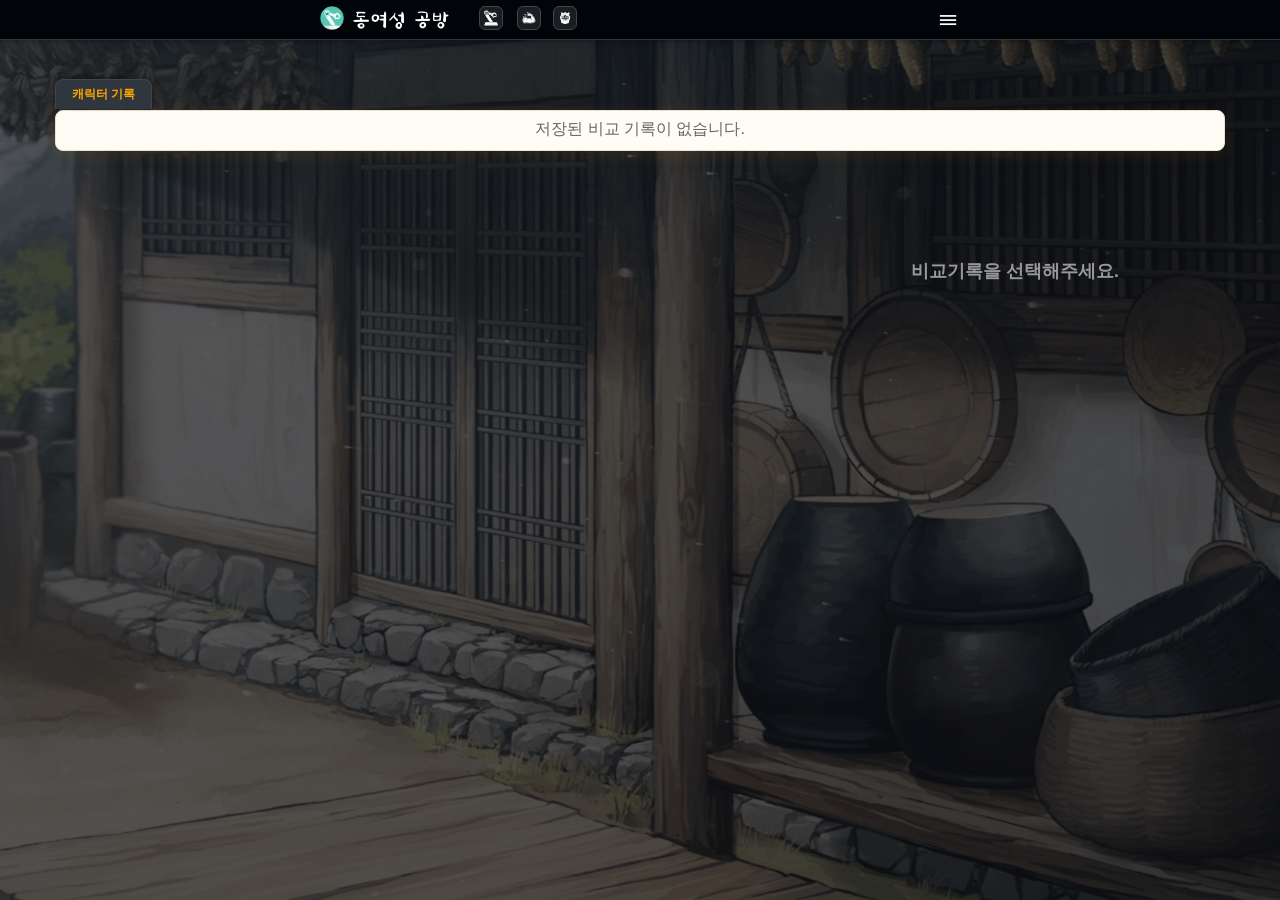
<file: hero.html>
<!DOCTYPE html>
<html lang="ko">
<head>
  <meta charset="UTF-8">
  <meta name="viewport" content="width=device-width, initial-scale=1.0">
  <title>딜량 비교 - 동여성 공방</title>
  <link rel="icon" type="image/png" sizes="32x32" href="icon/main32x32.png">
  <link rel="stylesheet" href="style.css?v=2.2.2">
  <link rel="stylesheet" href="hero-tab.css?v=1.0.0">
  <link rel="stylesheet" href="components.css?v=1.0.0">
  <link rel="stylesheet" href="responsive.css?v=1.0.0">
</head>
<body class="sub-page-active hero-mode-active">

<!-- 상단 고정 헤더 + 캐릭터 목록 통합 래퍼 -->
<div id="sticky-wrapper">
  <div id="char-list-container" class="hidden">
    <div id="sort-container">
      <div class="sort-icon-all" title="전체 보기">ALL</div>
      <img src="icon/fire.webp" class="sort-icon" data-attr="0" title="불 속성 정렬">
      <img src="icon/water.webp" class="sort-icon" data-attr="1" title="물 속성 정렬">
      <img src="icon/wood.webp" class="sort-icon" data-attr="2" title="나무 속성 정렬">
      <img src="icon/light.webp" class="sort-icon" data-attr="3" title="빛 속성 정렬">
      <img src="icon/dark.webp" class="sort-icon" data-attr="4" title="어둠 속성 정렬">
      <div class="sort-icon-fav" title="즐겨찾기 보기">★</div>
    </div>
    <div class="image-row">
      <img src="images/tayangsuyi.webp" class="main-image" style="background-color: #30363d;" data-id="tayangsuyi">
      <img src="images/choiyuhee.webp" class="main-image" style="background-color: #30363d;" data-id="choiyuhee">
      <img src="images/choiyuhyun.webp" class="main-image" style="background-color: #30363d;" data-id="choiyuhyun">
      <img src="images/kumoyama.webp" class="main-image" style="background-color: #30363d;" data-id="kumoyama">
      <img src="images/khafka.webp" class="main-image" style="background-color: #30363d;" data-id="khafka">
      <img src="images/beernox.webp" class="main-image" style="background-color: #30363d;" data-id="beernox">
      <img src="images/dallawan.webp" class="main-image" style="background-color: #30363d;" data-id="dallawan">      
      <img src="images/kyrian.webp" class="main-image" style="background-color: #30363d;" data-id="kyrian">
      <img src="images/meng.webp" class="main-image" style="background-color: #30363d;" data-id="meng">
      <img src="images/baade.webp" class="main-image" style="background-color: #30363d;" data-id="baade">
      <img src="images/locke.webp" class="main-image" style="background-color: #30363d;" data-id="locke">
      <img src="images/orem.webp" class="main-image" style="background-color: #30363d;" data-id="orem">
      <img src="images/leo.webp" class="main-image" style="background-color: #30363d;" data-id="leo">
      <img src="images/tyrantino.webp" class="main-image" style="background-color: #30363d;" data-id="tyrantino">
      <img src="images/wang.webp" class="main-image" style="background-color: #30363d;" data-id="wang">
      <img src="images/anuberus.webp" class="main-image" style="background-color: #30363d;" data-id="anuberus">
      <img src="images/shinrirang.webp" class="main-image" style="background-color: #30363d;" data-id="shinrirang">
      <img src="images/tamrang.webp" class="main-image" style="background-color: #30363d;" data-id="tamrang">
      <img src="images/goldenryder.webp" class="main-image" style="background-color: #30363d;" data-id="goldenryder">
      <img src="images/jetblack.webp" class="main-image" style="background-color: #30363d;" data-id="jetblack">
      <img src="images/rutenix.webp" class="main-image" style="background-color: #30363d;" data-id="rutenix">
      <img src="images/duncan.webp" class="main-image" style="background-color: #30363d;" data-id="duncan">
      <img src="images/famido.webp" class="main-image" style="background-color: #30363d;" data-id="famido">
      <img src="images/rikano.webp" class="main-image" style="background-color: #30363d;" data-id="rikano">
      <img src="images/bossren.webp" class="main-image" style="background-color: #30363d;" data-id="bossren">
    </div>
  </div>

  <div id="sticky-header" class="sticky-header">
    <div class="sticky-content" style="padding-left: 5px;">
      <a href="index.html"><img src="icon/main.png" class="header-main-icon-btn" title="동여성 공방"></a>
      <span id="sticky-header-title">동여성 공방</span>
      <div id="header-shortcuts" class="header-shortcuts-area">
        <a href="index.html"><img src="icon/main-m.png" class="header-shortcut-icon" title="캐릭터 목록" style="width: 24px; height: 24px; margin-right: 2px;"></a>
        <a href="hero.html"><img src="icon/compe-m.png" class="header-shortcut-icon" title="딜량 비교 (Hero)"></a>
        <a href="simulator.html"><img src="icon/simul-m.png" class="header-shortcut-icon" title="전투 시뮬레이터"></a>
      </div>
      <button id="char-list-toggle-btn" class="header-btn">≡</button>
    </div>
  </div>
</div>

<div id="content-display" class="hero-mode">
  <div class="main-content-column" style="display: block !important;">
    <div id="hero-tab-content">
        <!-- hero-tab.js에 의해 렌더링됨 -->
    </div>
  </div>
</div>

<script type="module">
    import { renderHeroTab, clearHeroTabRemnants } from './hero-tab.js';
    import { state } from './state.js';
    import { updateStats } from './logic.js';

    document.addEventListener('DOMContentLoaded', () => {
        state.currentId = 'hero';
        clearHeroTabRemnants();
        const mockDom = {
            newSectionArea: document.getElementById('hero-tab-content'),
            statsArea: { innerHTML: '' } // 안전장치
        };
        renderHeroTab(mockDom, updateStats);
    });
</script>

</body>
</html>
</file>
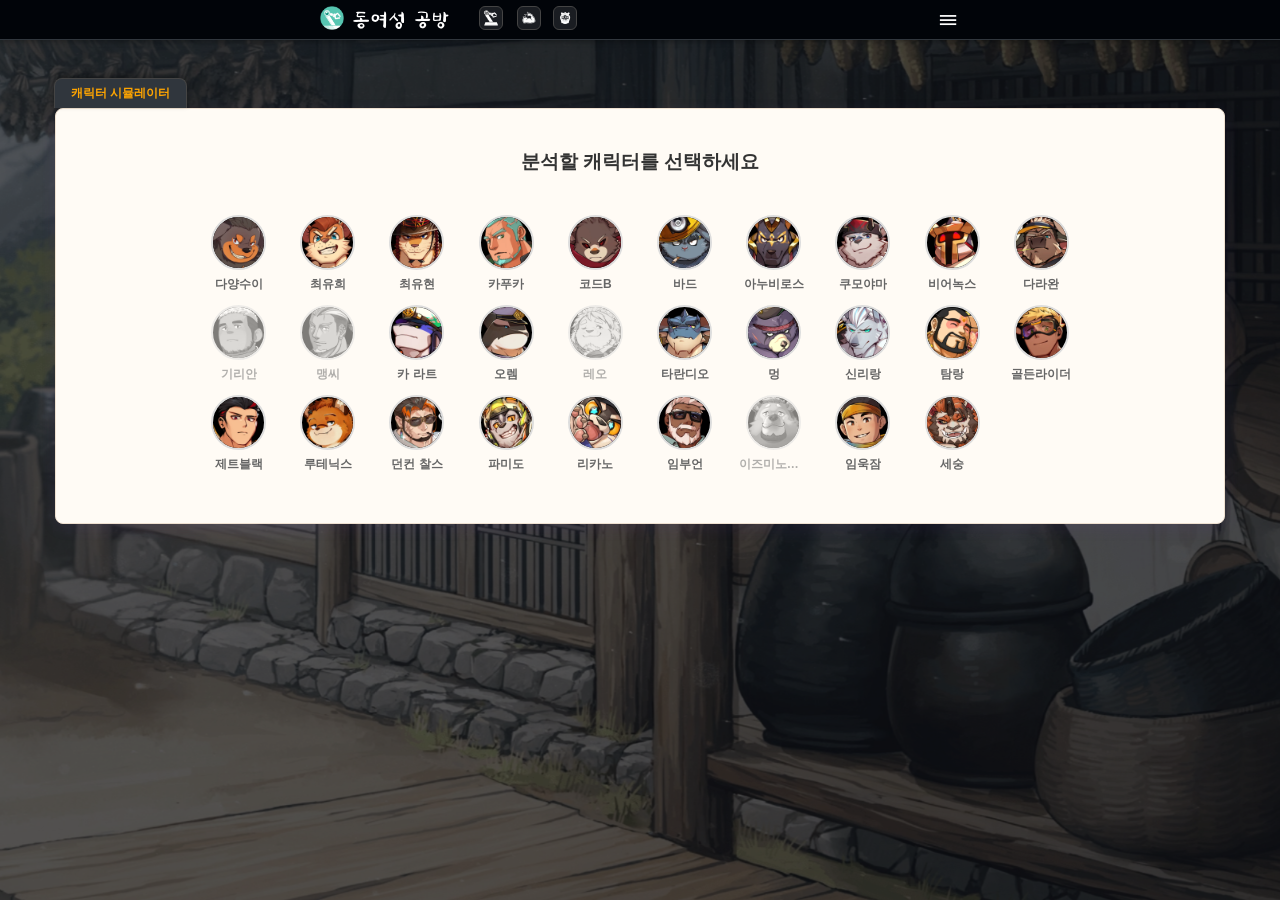
<file: simulator.html>
<!DOCTYPE html>
<html lang="ko">
<head>
  <meta charset="UTF-8">
  <meta name="viewport" content="width=device-width, initial-scale=1.0">
  <title>전투 시뮬레이터 - 동여성 공방</title>
  <link rel="icon" type="image/png" sizes="32x32" href="icon/main32x32.png">
  <link rel="stylesheet" href="style.css?v=2.2.2">
  <link rel="stylesheet" href="hero-tab.css?v=1.0.0">
  <link rel="stylesheet" href="simulator.css?v=1.0.0">
  <link rel="stylesheet" href="components.css?v=1.0.0">
  <link rel="stylesheet" href="responsive.css?v=1.0.0">
</head>
<body class="sub-page-active hero-mode-active">

<!-- 상단 고정 헤더 + 캐릭터 목록 통합 래퍼 -->
<div id="sticky-wrapper">
  <div id="char-list-container" class="hidden">
    <div id="sort-container">
      <div class="sort-icon-all" title="전체 보기">ALL</div>
      <img src="icon/fire.webp" class="sort-icon" data-attr="0" title="불 속성 정렬">
      <img src="icon/water.webp" class="sort-icon" data-attr="1" title="물 속성 정렬">
      <img src="icon/wood.webp" class="sort-icon" data-attr="2" title="나무 속성 정렬">
      <img src="icon/light.webp" class="sort-icon" data-attr="3" title="빛 속성 정렬">
      <img src="icon/dark.webp" class="sort-icon" data-attr="4" title="어둠 속성 정렬">
      <div class="sort-icon-fav" title="즐겨찾기 보기">★</div>
    </div>
    <div class="image-row">
      <img src="images/tayangsuyi.webp" class="main-image" style="background-color: #30363d;" data-id="tayangsuyi">
      <img src="images/choiyuhee.webp" class="main-image" style="background-color: #30363d;" data-id="choiyuhee">
      <img src="images/choiyuhyun.webp" class="main-image" style="background-color: #30363d;" data-id="choiyuhyun">
      <img src="images/kumoyama.webp" class="main-image" style="background-color: #30363d;" data-id="kumoyama">
      <img src="images/khafka.webp" class="main-image" style="background-color: #30363d;" data-id="khafka">
      <img src="images/beernox.webp" class="main-image" style="background-color: #30363d;" data-id="beernox">
      <img src="images/dallawan.webp" class="main-image" style="background-color: #30363d;" data-id="dallawan">      
      <img src="images/kyrian.webp" class="main-image" style="background-color: #30363d;" data-id="kyrian">
      <img src="images/meng.webp" class="main-image" style="background-color: #30363d;" data-id="meng">
      <img src="images/baade.webp" class="main-image" style="background-color: #30363d;" data-id="baade">
      <img src="images/locke.webp" class="main-image" style="background-color: #30363d;" data-id="locke">
      <img src="images/orem.webp" class="main-image" style="background-color: #30363d;" data-id="orem">
      <img src="images/leo.webp" class="main-image" style="background-color: #30363d;" data-id="leo">
      <img src="images/tyrantino.webp" class="main-image" style="background-color: #30363d;" data-id="tyrantino">
      <img src="images/wang.webp" class="main-image" style="background-color: #30363d;" data-id="wang">
      <img src="images/anuberus.webp" class="main-image" style="background-color: #30363d;" data-id="anuberus">
      <img src="images/shinrirang.webp" class="main-image" style="background-color: #30363d;" data-id="shinrirang">
      <img src="images/tamrang.webp" class="main-image" style="background-color: #30363d;" data-id="tamrang">
      <img src="images/goldenryder.webp" class="main-image" style="background-color: #30363d;" data-id="goldenryder">
      <img src="images/jetblack.webp" class="main-image" style="background-color: #30363d;" data-id="jetblack">
      <img src="images/rutenix.webp" class="main-image" style="background-color: #30363d;" data-id="rutenix">
      <img src="images/duncan.webp" class="main-image" style="background-color: #30363d;" data-id="duncan">
      <img src="images/famido.webp" class="main-image" style="background-color: #30363d;" data-id="famido">
      <img src="images/rikano.webp" class="main-image" style="background-color: #30363d;" data-id="rikano">
      <img src="images/bossren.webp" class="main-image" style="background-color: #30363d;" data-id="bossren">
    </div>
  </div>

  <div id="sticky-header" class="sticky-header">
    <div class="sticky-content" style="padding-left: 5px;">
      <a href="index.html"><img src="icon/main.png" class="header-main-icon-btn" title="동여성 공방"></a>
      <span id="sticky-header-title">동여성 공방</span>
      <div id="header-shortcuts" class="header-shortcuts-area">
        <a href="index.html"><img src="icon/main-m.png" class="header-shortcut-icon" title="캐릭터 목록" style="width: 24px; height: 24px; margin-right: 2px;"></a>
        <a href="hero.html"><img src="icon/compe-m.png" class="header-shortcut-icon" title="딜량 비교 (Hero)"></a>
        <a href="simulator.html"><img src="icon/simul-m.png" class="header-shortcut-icon" title="전투 시뮬레이터"></a>
      </div>
      <button id="char-list-toggle-btn" class="header-btn">≡</button>
    </div>
  </div>
</div>

<div id="content-display" class="hero-mode">
  <div class="main-content-column" style="display: block !important;">
    <div id="simulator-page" style="display: block !important; text-align: left; margin-top: 0; width: 100%;">
        <div class="hero-tab-tag">
            <div class="hero-tag-content">캐릭터 시뮬레이터</div>
        </div>
        <div class="hero-graph-container" style="background: #fffbf5; border: 1px solid #eee0d0; border-radius: 8px; padding: 20px; color: #333; box-shadow: 0 4px 15px rgba(111, 66, 193, 0.1); margin-top: 0;">
            <div id="simulator-content"></div>
        </div>
    </div>
  </div>
</div>

<script type="module">
    import { initSimulator } from './simulator.js?v=20260117_FINAL';
    import { state } from './state.js';
    import { updateStats } from './logic.js';

    document.addEventListener('DOMContentLoaded', () => {
        state.currentId = 'simulator';
        initSimulator();
    });
</script>

</body>
</html>
</file>
<file: style.css>
/* 
   Main Stylesheet Hub
   This file imports modular CSS components in the correct order to maintain layout stability.
*/

@import "css/base.css";
@import "css/header.css";
@import "css/nav.css";
@import "css/content.css";
@import "css/stats.css";
@import "css/skills.css";
@import "css/hero-tab.css";
@import "css/simulator.css";
@import "css/responsive.css";

/* 
   Custom Overrides
   Any quick fixes or character-specific temporary styles can be added here.
*/

/* 시뮬레이터 바로가기 버튼 */
.sim-shortcut-btn {
  position: absolute !important;
  top: 90px !important; /* 85px에서 90px로 이동 */
  right: 15px !important; /* left에서 right로 변경 */
  background: transparent !important;
  border: none !important;
  border-radius: 0 !important;
  padding: 5px !important; /* 별 버튼과 패딩 맞춤 */
  font-size: 1.5em !important; /* 번개 크기를 키움 */
  cursor: pointer !important;
  display: flex !important;
  align-items: center !important;
  justify-content: center !important;
  transition: all 0.2s !important;
  z-index: 10 !important;
  line-height: 1 !important;
  color: #c3a6ff !important; 
  /* 이미지 번짐 방지를 위해 필터 제거 */
  filter: none !important;
  /* 원형에서 둥근 사각형으로 변경 */
  box-shadow: none !important; 
  background: #6f42c1 !important; 
  border-radius: 8px !important; /* 10px 정도로 둥근 모서리 */
  width: 30px;
  height: 30px;
  transform: rotate(0deg) !important; 
}

/* 내부 번개 이미지 흰색으로 변환 */
.sim-shortcut-btn img {
  filter: brightness(0) invert(1);
}

.sim-shortcut-btn:hover:not(:disabled) {
  transform: rotate(0deg) scale(1.1) !important; /* 마우스오버 시 1.1배 확대 */
}

.sim-shortcut-btn:disabled {
  opacity: 0.2 !important;
  cursor: not-allowed !important;
  filter: grayscale(100%) !important;
}

/* 캐릭터 보고서 바로가기 버튼 */
.char-report-btn {
  position: absolute !important;
  top: 50px !important; /* 60px에서 50px로 이동 */
  right: 15px !important; 
  background: #28a745 !important; 
  border: none !important;
  border-radius: 8px !important; 
  width: 30px;
  height: 30px;
  cursor: pointer !important;
  display: flex !important;
  align-items: center !important;
  justify-content: center !important;
  transition: all 0.2s !important;
  z-index: 10 !important;
  color: white !important;
  box-shadow: none !important; 
}

/* 내부 이미지 흰색으로 변환 */
.char-report-btn img {
  filter: brightness(0) invert(1);
}

.char-report-btn:hover:not(:disabled) {
  transform: scale(1.1) !important;
}

.char-report-btn:disabled {
  opacity: 0.2 !important;
  cursor: not-allowed !important;
  filter: grayscale(100%) !important;
}

/* 보고서 모달 커스텀 스크롤바 (오버레이 스타일 개선) */
#report-modal-body::-webkit-scrollbar {
  width: 10px;
}
#report-modal-body::-webkit-scrollbar-track {
  background: transparent;
}
#report-modal-body::-webkit-scrollbar-thumb {
  background-color: rgba(0, 0, 0, 0.2);
  border-radius: 10px;
  border: 3px solid transparent; /* 투명 테두리로 핸들을 얇게 만듦 */
  background-clip: content-box; /* 색상이 테두리 안쪽에만 칠해지게 함 */
}
#report-modal-body::-webkit-scrollbar-thumb:hover {
  background-color: rgba(0, 0, 0, 0.4);
}

/* [추가] PC 버전 헤더 경계선 강제 제거 */
@media screen and (min-width: 1100px) {
  .char-header-row {
    border-bottom: none !important;
  }
}
</file>
<file: hero-tab.css>
/* =========================================
   Hero Tab & Comparison Styles
   ========================================= */
.hero-graph-container {
  display: flex;
  flex-direction: column;
  align-items: stretch;
  background: #fffbf5;
  padding: 0;
  border: 1px solid #eee0d0;
  border-radius: 8px;
  margin-bottom: 10px;
  box-shadow: 0 4px 15px rgba(255, 165, 0, 0.1);
  margin-top: 0;
  width: 100%;
  grid-column: 1 / -1;
}

.hero-tab-tag {
  display: flex;
  align-items: flex-end;
  margin-top: -46px;
  margin-left: -1px;
  margin-bottom: 0;
}

.hero-tag-content {
  background: #30363d;
  color: #ffa500;
  font-size: 0.75em;
  font-weight: bold;
  padding: 6px 16px;
  border-radius: 8px 8px 0 0;
  border: 1px solid #444;
  border-bottom: none;
  z-index: 1;
  box-shadow: 0 -3px 6px rgba(0,0,0,0.3);
}

.graph-img-grid {
  display: flex;
  flex-wrap: nowrap;
  gap: 20px;
  align-items: end;
  overflow-x: auto;
  padding-bottom: 10px;
  scrollbar-width: none;
  cursor: grab;
}

.snapshot-wrapper {
  display: flex;
  flex-direction: column;
  align-items: center;
  justify-content: flex-end;
  position: relative;
  flex: 0 0 auto;
  transition: opacity 0.12s, transform 0.12s;
}

.snapshot-wrapper.deleting {
  opacity: 0;
  transform: scale(0.95);
  pointer-events: none;
}

.snapshot-img {
  width: 70px;
  height: 180px;
  object-fit: cover;
  border-radius: 6px;
  border: 2px solid #ddd;
  cursor: copy;
  background: black;
  margin-bottom: 8px;
  transition: all 0.2s;
}

.snapshot-wrapper.selected .snapshot-img {
  border: 2px solid #6f42c1;
  box-shadow: 0 0 10px rgba(111, 66, 193, 0.6);
}

.snapshot-del-btn {
  position: absolute;
  top: 0;
  right: 0;
  width: 20px;
  height: 20px;
  background: #dc3545;
  color: white;
  border: none;
  border-radius: 50%;
  font-size: 12px;
  cursor: pointer;
  display: flex;
  align-items: center;
  justify-content: center;
  z-index: 10;
}

.snapshot-bar-container {
  width: 50px;
  height: 100px;
  background: #eee;
  border-radius: 4px;
  position: relative;
  margin-bottom: 0;
  display: flex;
  align-items: flex-end;
  overflow: hidden;
}

.snapshot-bar {
  width: 100%;
  background: linear-gradient(to top, #ffa500, #ff8c00);
  transition: height 0.5s ease-out;
}

.snapshot-dmg-label {
  font-size: 0.85em;
  font-weight: bold;
  color: #d35400;
  margin-bottom: 4px;
}

.comparison-tables-container {
  display: flex;
  flex-wrap: wrap;
  gap: 15px;
  width: 100%;
  grid-column: 1 / -1;
  margin-top: 10px;
  align-items: flex-start;
}
</file>
<file: components.css>
/* components.css - 범용 UI 컴포넌트 */

/* Toggle Switch */
.toggle-switch { position: relative; display: inline-block; width: 40px; height: 20px; margin-left: 10px; vertical-align: middle; user-select: none; }
.toggle-switch input { opacity: 0; width: 0; height: 0; }
.toggle-slider { position: absolute; cursor: pointer; top: 0; left: 0; right: 0; bottom: 0; background-color: #555; transition: .4s; border-radius: 20px; }
.toggle-slider:before { position: absolute; content: ""; height: 16px; width: 16px; left: 2px; bottom: 2px; background-color: white; transition: .4s; border-radius: 50%; }
.toggle-switch input:checked + .toggle-slider { background-color: var(--primary-color); }
.toggle-switch input:checked + .toggle-slider:before { transform: translateX(20px); }

/* Buttons */
.btn-circle-small {
  width: 26px; height: 26px; min-width: 26px; flex-shrink: 0; border-radius: 50%;
  border: 1px solid #007bff; background: #fff; color: #007bff; font-weight: bold;
  cursor: pointer; margin-left: auto; font-size: 0.85em; display: flex; align-items: center; justify-content: center; padding: 0;
}
.btn-circle-small:disabled { cursor: not-allowed; opacity: 0.4; }

.btn-remove-small {
  margin-left: 10px; width: 20px; height: 20px; border-radius: 50%;
  border: 1px solid #dc3545; background: #fff; color: #dc3545; font-size: 14px;
  cursor: pointer; display: flex; align-items: center; justify-content: center; flex-shrink: 0; line-height: 1; padding: 0;
}

.btn-close-x {
    padding: 2px 6px; font-size: 0.8em; cursor: pointer; border: 1px solid #ccc; background: #fff; border-radius: 4px; line-height: 1;
}

/* Tooltip */
.buff-tooltip {
  position: absolute; z-index: 10000; background-color: rgba(0, 0, 0, 0.9); color: #fff; padding: 10px 15px;
  border-radius: 8px; font-size: 0.88em; line-height: 1.5; max-width: 280px; pointer-events: none;
  box-shadow: 0 4px 15px rgba(0,0,0,0.6); opacity: 0; visibility: hidden; transition: opacity 0.2s, transform 0.2s;
  transform: translateY(5px); text-align: left; border: 1px solid #444;
}
.buff-tooltip.show { opacity: 1; visibility: visible; transform: translateY(0); }
.tooltip-title { font-weight:bold; color:#ffcb05; text-align:center; white-space: nowrap; border-bottom: 1px solid rgba(255,255,255,0.2); margin-bottom: 5px; padding-bottom: 3px; }
.tooltip-content { font-size: 0.85em; color: #eee; text-align: center; line-height: 1.4; }

/* Toast */
.toast-message {
  visibility: hidden; min-width: 250px; background-color: #333; color: #fff; text-align: center; border-radius: 4px; padding: 10px 15px;
  position: fixed; z-index: 9999; left: 50%; bottom: 30px; transform: translateX(-50%); font-size: 0.9em; opacity: 0;
  transition: opacity 0.3s, bottom 0.3s; box-shadow: 0 4px 12px rgba(0,0,0,0.3); pointer-events: none;
}
.toast-message.show { visibility: visible; opacity: 1; bottom: 50px; }

/* Modal */
.modal-overlay {
  position: fixed; top: 0; left: 0; width: 100%; height: 100%; background: rgba(0, 0, 0, 0.7);
  display: flex; justify-content: center; align-items: center; z-index: 1500;
}
.modal-content {
  background: white; padding: 20px; border-radius: 12px; width: 90%; max-width: 400px; box-shadow: 0 10px 25px rgba(0,0,0,0.2);
}

/* Turn Separator */
.turn-separator {
  margin: 15px 0 8px; display: flex; align-items: center; gap: 8px; color: #888; font-size: 0.75em; font-weight: bold; cursor: pointer;
}
.turn-line { flex-grow: 1; border-top: 1px dashed #ccc; }
.turn-label { white-space: nowrap; color: #ccc; }
</file>
<file: responsive.css>
/* =========================================
   Mobile Overrides (Max-width: 600px)
   ========================================= */
@media screen and (max-width: 600px) {
  .sticky-header { padding: 0 !important; }
  .sticky-content {
    max-width: 100% !important;
    margin: 0 !important;
    display: flex !important;
    justify-content: space-between;
    padding-left: 0;
    padding-right: 53px; 
  }
  .sticky-content > span {
    flex: 0 0 auto;
    padding: 0 4px;
    border-right: 1px solid var(--border-color);
    font-size: 0.75em;
  }
  #sticky-attr { width: 36px; margin-right: 0; justify-content: center; border-right: 1px solid var(--border-color); flex-shrink: 0; }
  .sticky-attr-icon { width: 20px; height: 20px; }
  #sticky-name { flex: 1 1 auto; width: 0; font-size: 0.85em !important; padding-left: 0; margin-left: 4px; justify-content: center !important; text-align: center; border-right: 1px solid var(--border-color); }
  #sticky-lv { min-width: 45px; padding: 0 2px; justify-content: center; border-right: 1px solid var(--border-color); }
  #sticky-br { min-width: 60px; padding: 0 2px; justify-content: center; border-right: 1px solid var(--border-color); }
  #sticky-fit { min-width: 50px; padding: 0 4px; justify-content: center; border-right: 1px solid var(--border-color); }
  
  .header-btn { right: 8px; padding: 4px 2px; }
  #calc-and-stats-row { flex-direction: row !important; gap: 10px; align-items: center; }
  #calc-area, #stats-wrapper { flex: 1; min-width: 0; }
  .slider-label { font-size: 0.8em; }
  .slider-box { padding: 2px 6px; height: 24px; }
  #display-stats li span:last-child { font-size: 1.1em; }
  #display-stats .stat-label { font-size: 0.7em; }
  .skill-grid { grid-template-columns: repeat(1, 1fr); }
  #br-up-btn, #br-down-btn { display: none !important; }
  .buff-name-label { display: none !important; }
  .total-damage-label { display: none; }
  .comparison-slot { width: 100% !important; min-width: 0 !important; }
  .landing-desc-list { font-size: 0.85em; }
  #report-open-btn { display: none !important; }

  /* Simulator Notice Area Mobile Adjustments */
  #sim-notice-area {
    font-size: 0.6em !important; 
    padding: 6px !important;
    line-height: 1.25 !important;
  }

  /* Cloud Save Modal Mobile Adjustments */
  #cloud-save-modal .modal-content h3 { font-size: 1.1em !important; margin-bottom: 10px !important; }
  #cloud-save-modal .modal-content p { font-size: 0.8em !important; line-height: 1.3 !important; }
  #cloud-save-modal .modal-content button { font-size: 0.85em !important; padding: 8px !important; }
  #cloud-load-btn { padding: 8px 12px !important; font-size: 0.65em !important; }
  #cloud-save-modal .modal-content input { font-size: 0.85em !important; padding: 6px !important; }
}

/* =========================================
   Desktop Overrides
   ========================================= */
@media screen and (min-width: 601px) {
  .slider-label { padding-left: 30px; }
  #sub-stats-list { grid-template-columns: repeat(3, 1fr) !important; justify-content: stretch !important; }
}

@media screen and (min-width: 1100px) {
  #simulator-page { grid-column: 1 / -1; width: 100%; }
  .sim-main-container { display: grid; grid-template-columns: 1fr 400px; align-items: start; gap: 30px; }
  .sim-pane-settings { grid-column: 2; grid-row: 1; position: sticky; top: 70px; }
  .sim-pane-display { grid-column: 1; grid-row: 1; display: flex; flex-direction: column; gap: 20px; }

  #content-display {
    max-width: 1200px;
    display: grid !important;
    grid-template-columns: 1fr 420px;
    gap: 0 30px;
    align-items: start;
    text-align: left;
    position: relative;
  }
  #content-display.hero-mode:has(#simulator-page[style*="display: block"]) {
    grid-template-columns: 1fr !important; display: block !important;
  }
  
  /* Simulator Notice Area PC Adjustments */
  #sim-notice-area {
    font-size: 0.75em !important;
    padding: 8px 12px !important;
    margin: 5px 0 !important;
    opacity: 0.9;
  }

  .main-content-column { grid-column: 1; grid-row: 2; display: flex; flex-direction: column; }
  .side-content-column { grid-column: 2; grid-row: 2; display: flex; flex-direction: column; gap: 15px; }
  .char-header-row { grid-column: 1 / -1; text-align: center; margin-bottom: 25px; padding-bottom: 10px; }
}

/* =========================================
   Landing Mode (Global)
   ========================================= */
#content-display.landing-mode { grid-template-columns: 1fr !important; display: block !important; }
#content-display.landing-mode .char-header-row,
#content-display.landing-mode .side-content-column { display: none !important; }
#content-display.landing-mode .main-content-column { grid-column: 1 / -1; width: 100%; max-width: 800px; margin: 0 auto; }
</file>
<file: simulator.css>
/* =========================================
   Simulator Layout
   ========================================= */
.sim-main-container {
  display: flex;
  flex-direction: column;
  gap: 20px;
}

/* Simulator Character Grid (Small Circular Icons) */
.sim-char-grid {
  display: grid;
  grid-template-columns: repeat(auto-fill, minmax(75px, 1fr));
  gap: 12px;
  justify-items: center;
  max-width: 900px;
  margin: 0 auto;
  padding: 10px;
}

.sim-char-pick-item {
  display: flex;
  flex-direction: column;
  align-items: center;
  width: 100%;
  cursor: pointer;
  transition: transform 0.2s;
}

.sim-char-pick-item img {
  width: 55px !important;
  height: 55px !important;
  border-radius: 50% !important;
  object-fit: cover;
  object-position: top;
  border: 2px solid #ddd;
  background: #000;
  transition: all 0.2s;
}

.sim-char-pick-item:hover img {
  border-color: #6f42c1;
  transform: scale(1.1);
}

.sim-char-name {
  font-size: 0.75em;
  margin-top: 6px;
  color: #666;
  font-weight: bold;
  white-space: nowrap;
  overflow: hidden;
  text-overflow: ellipsis;
  max-width: 70px;
}

/* 분석 로그 줄 정렬 (PC/모바일 공통) */
.sim-log-line {
  display: flex !important;
  justify-content: space-between !important;
  align-items: center !important;
  width: 100% !important;
}

.sim-log-dmg {
  font-weight: bold !important;
  margin-left: auto !important;
  text-align: right !important;
}
</file>
